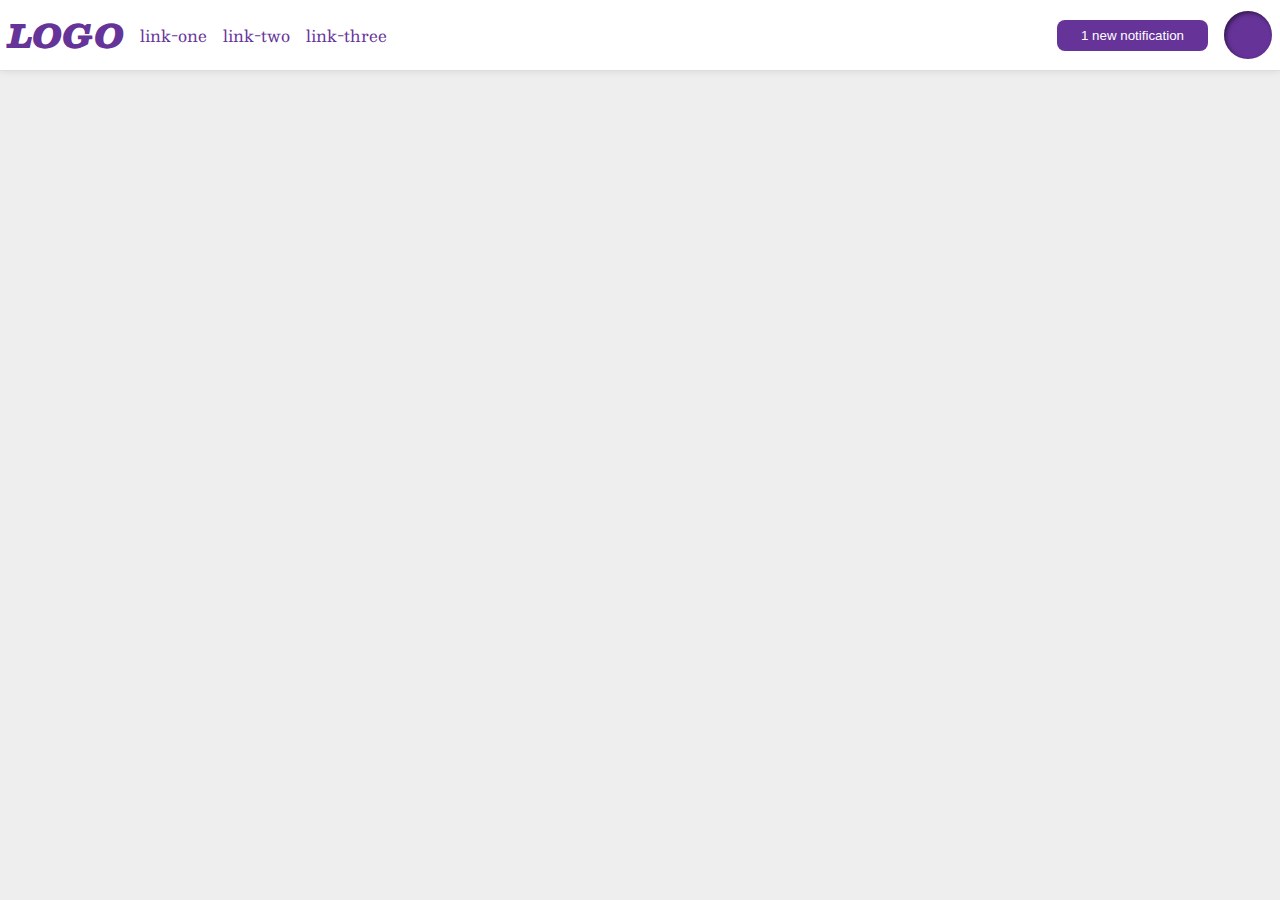
<file: flex/03-flex-header-2/index.html>
<!DOCTYPE html>
<html lang="en">
  <head>
    <meta charset="UTF-8">
    <meta http-equiv="X-UA-Compatible" content="IE=edge">
    <meta name="viewport" content="width=device-width, initial-scale=1.0">
    <title>Flex Header 2</title>
    <link rel="stylesheet" href="style.css">
  </head>
  <body>
    <div class="header">
      <div class="leftside">
        <div class="logo">
          LOGO
        </div>
        <ul class="links">
          <li><a href="google.com">link-one</a></li>
          <li><a href="google.com">link-two</a></li>
          <li><a href="google.com">link-three</a></li>
        </ul>
      </div>
        <div class="rightside">
        <button class="notifications">
          1 new notification
        </button>
        <div class="profile-image"></div>
      </div>
    </div>
  </body>
</html>
</file>
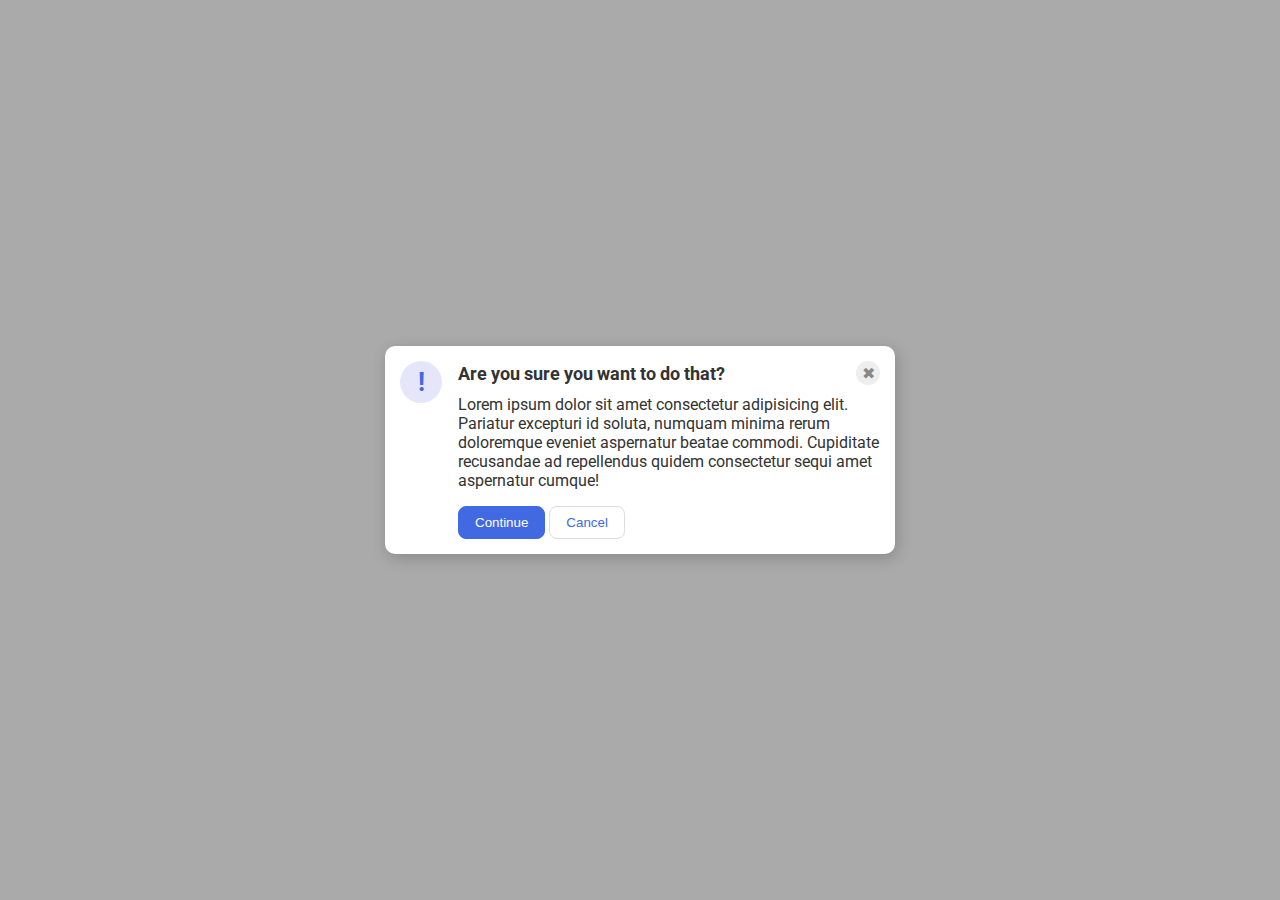
<file: flex/05-flex-modal/index.html>
<!DOCTYPE html>
<html lang="en">
  <head>
    <meta charset="UTF-8">
    <meta http-equiv="X-UA-Compatible" content="IE=edge">
    <meta name="viewport" content="width=device-width, initial-scale=1.0">
    <link rel="stylesheet" href="style.css">
    <title>Modal</title>
  </head>
  <body>
    <div class="modal">
      <div class="icon">!</div>
      <div class ="container">
        <div class="header">Are you sure you want to do that?
          <div class="close-button">✖</div>
        </div>
        <div class="text">Lorem ipsum dolor sit amet consectetur adipisicing elit. Pariatur excepturi id soluta, numquam minima rerum doloremque eveniet aspernatur beatae commodi. Cupiditate recusandae ad repellendus quidem consectetur sequi amet aspernatur cumque!</div>
        <button class="continue">Continue</button>
        <button class="cancel">Cancel</button>
      </div>
    </div>
  </body>
</html>
</file>
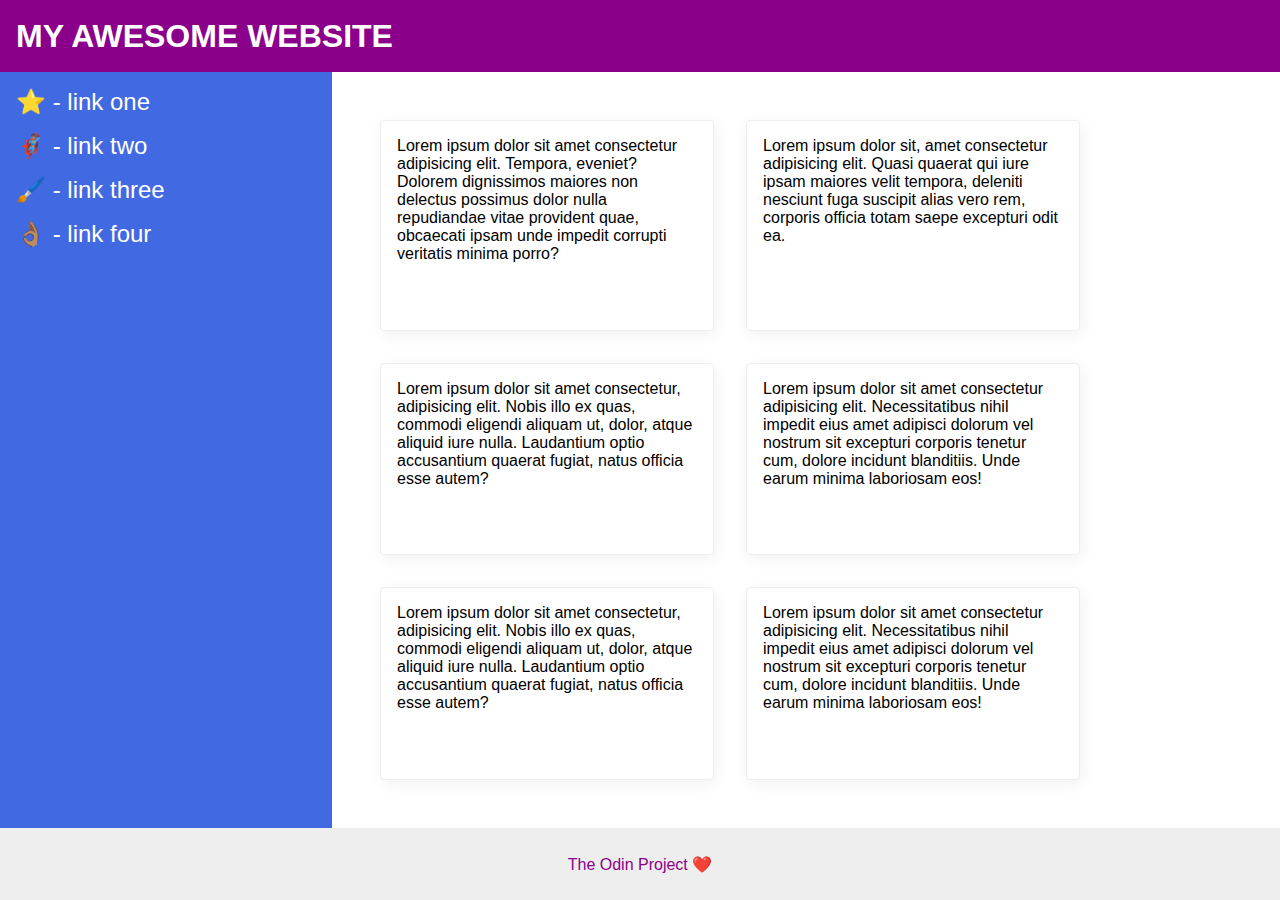
<file: flex/07-flex-layout-2/index.html>
<!DOCTYPE html>
<html lang="en">
  <head>
    <meta charset="UTF-8">
    <meta http-equiv="X-UA-Compatible" content="IE=edge">
    <meta name="viewport" content="width=device-width, initial-scale=1.0">
    <title>The Holy Grail</title>
    <link rel="stylesheet" href="style.css">
  </head>
  <body>
    <div class="header">
      MY AWESOME WEBSITE
    </div>
    
    <div class = "container">
      <div class="sidebar">
        <ul>
          <li><a href="#">⭐ - link one</a></li>
          <li><a href="#">🦸🏽‍♂️ - link two</a></li>
          <li><a href="#">🖌️ - link three</a></li>
          <li><a href="#">👌🏽 - link four</a></li>
        </ul>
      </div>
      
      <div class="cards">
        <div class="card">Lorem ipsum dolor sit amet consectetur adipisicing elit. Tempora, eveniet? Dolorem dignissimos maiores non delectus possimus dolor nulla repudiandae vitae provident quae, obcaecati ipsam unde impedit corrupti veritatis minima porro?</div>        <div class="card">Lorem ipsum dolor sit, amet consectetur adipisicing elit. Quasi quaerat qui iure ipsam maiores velit tempora, deleniti nesciunt fuga suscipit alias vero rem, corporis officia totam saepe excepturi odit ea.</div>
        <div class="card">Lorem ipsum dolor sit amet consectetur, adipisicing elit. Nobis illo ex quas, commodi eligendi aliquam ut, dolor, atque aliquid iure nulla. Laudantium optio accusantium quaerat fugiat, natus officia esse autem?</div>
        <div class="card">Lorem ipsum dolor sit amet consectetur adipisicing elit. Necessitatibus nihil impedit eius amet adipisci dolorum vel nostrum sit excepturi corporis tenetur cum, dolore incidunt blanditiis. Unde earum minima laboriosam eos!</div>
        <div class="card">Lorem ipsum dolor sit amet consectetur, adipisicing elit. Nobis illo ex quas, commodi eligendi aliquam ut, dolor, atque aliquid iure nulla. Laudantium optio accusantium quaerat fugiat, natus officia esse autem?</div>
        <div class="card">Lorem ipsum dolor sit amet consectetur adipisicing elit. Necessitatibus nihil impedit eius amet adipisci dolorum vel nostrum sit excepturi corporis tenetur cum, dolore incidunt blanditiis. Unde earum minima laboriosam eos!</div>
      </div>
    </div>

    <div class="footer">
      The Odin Project ❤️
    </div>
  </body>
</html>
</file>
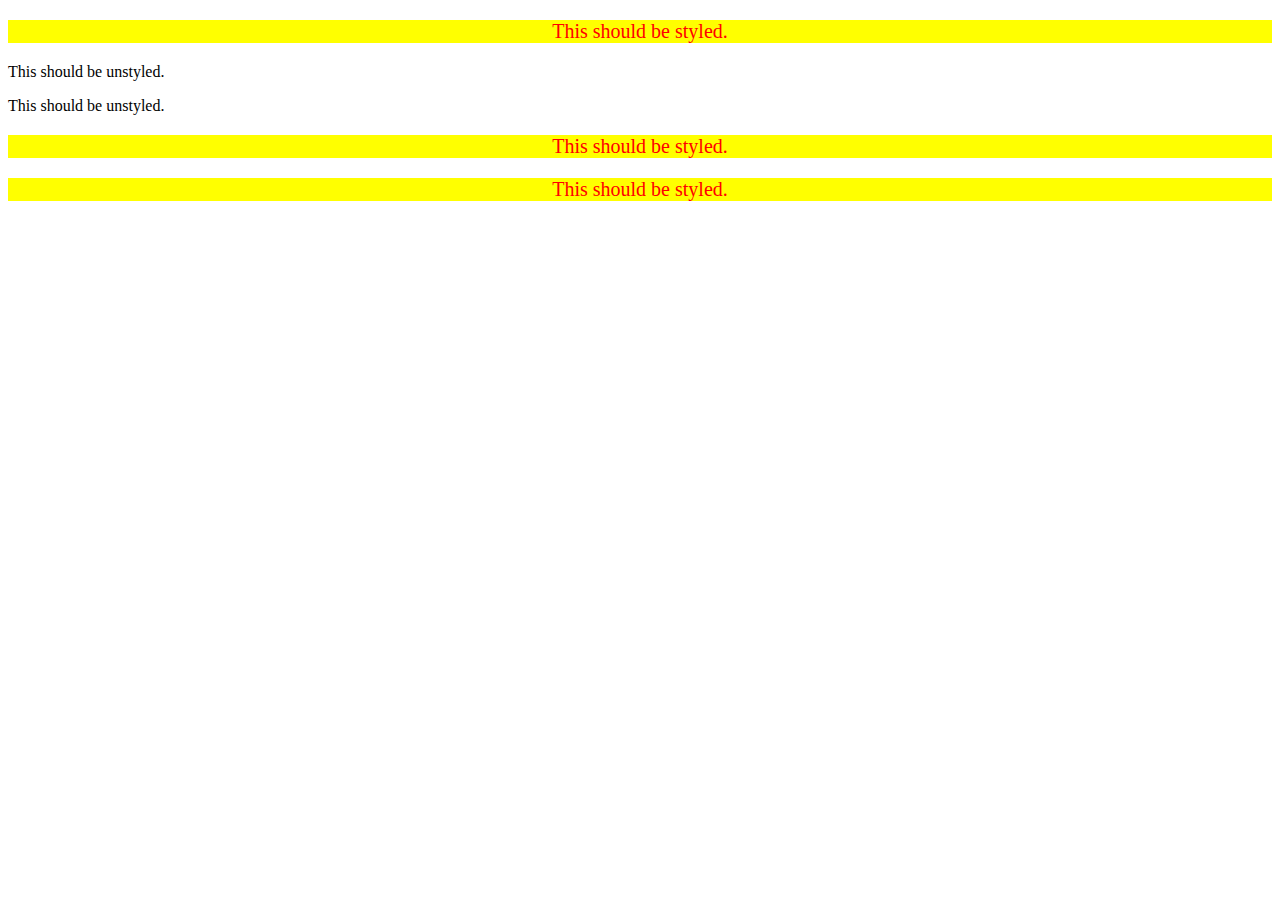
<file: foundations/05-descendant-combinator/index.html>
<!DOCTYPE html>
<html lang="en">
  <head>
    <meta charset="UTF-8">
    <meta http-equiv="X-UA-Compatible" content="IE=edge">
    <meta name="viewport" content="width=device-width, initial-scale=1.0">
    <title>Descendant Combinator</title>
    <link rel="stylesheet" href="05assigment.css">
  </head>
  <body>
    <div class="container">
      <p class="text">This should be styled.</p>
    </div>
    <p class="text">This should be unstyled.</p>
    <p class="text">This should be unstyled.</p>
    <div class="container">
      <p class="text">This should be styled.</p>
      <p class="text">This should be styled.</p>
    </div>
  </body>
</html>
</file>
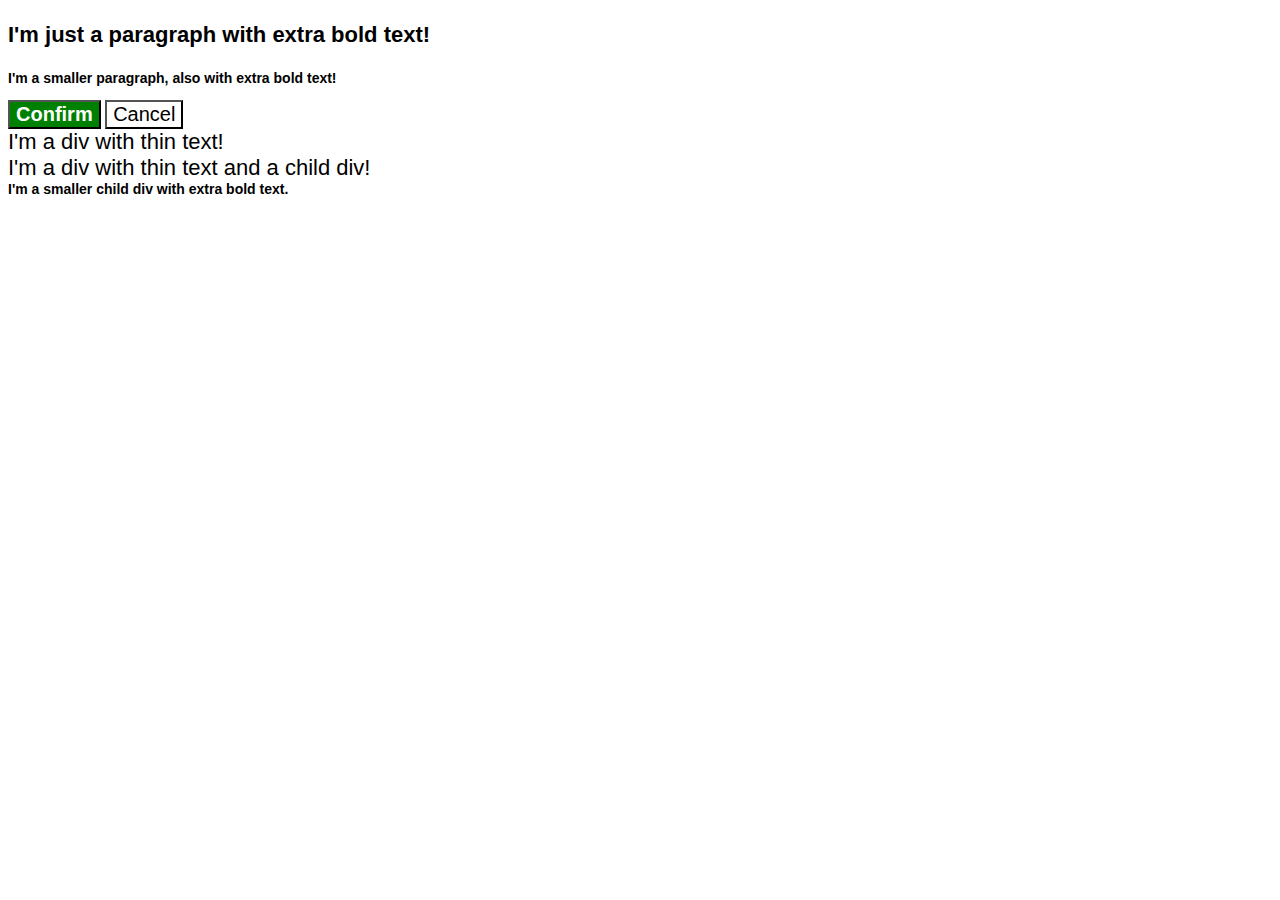
<file: foundations/06-cascade-fix/index.html>
<!DOCTYPE html>
<html lang="en">
  <head>
    <meta charset="UTF-8">
    <meta http-equiv="X-UA-Compatible" content="IE=edge">
    <meta name="viewport" content="width=device-width, initial-scale=1.0">
    <title>Fix the Cascade</title>
    <link rel="stylesheet" href="06assignment.css">
  </head>
  <body>
    <p class="para">I'm just a paragraph with extra bold text!</p>
    <p class="para small-para">I'm a smaller paragraph, also with extra bold text!</p>

    <button id="confirm-button" class="button confirm">Confirm</button>
    <button id="cancel-button" class="button cancel">Cancel</button>

    <div class="text">I'm a div with thin text!</div>
    <div class="text">I'm a div with thin text and a child div!
      <div class="text child">I'm a smaller child div with extra bold text.</div>
    </div>
  </body>
</html>
</file>
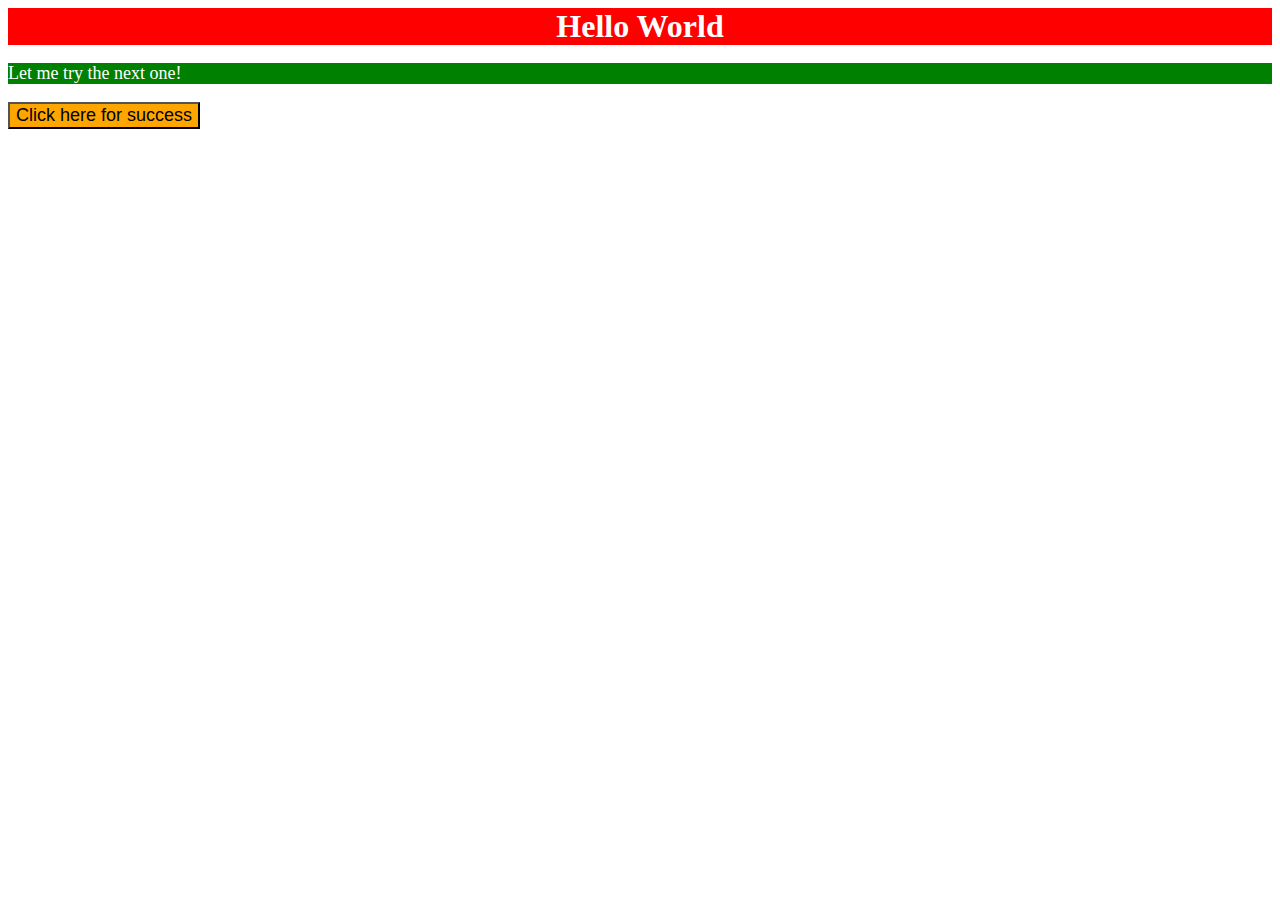
<file: foundations/01-css-methods/01assignment.html>
<!DOCTYPE html>
<html lang="en">
<head>
    <meta charset="UTF-8">
    <title>HTML 01 Assignment with CSS</title>
    <link rel="stylesheet" href="01assignment.css">
    <style>
        p {
            color: white;
            background-color: green;
            font-size: 18px;
        }
    </style>
</head>
<body>
    <div>Hello World</div>
    <p>Let me try the next one!</p>
    <button style="background-color: orange; font-size: 18px;">Click here for success</button>
</body>
</html>
</file>
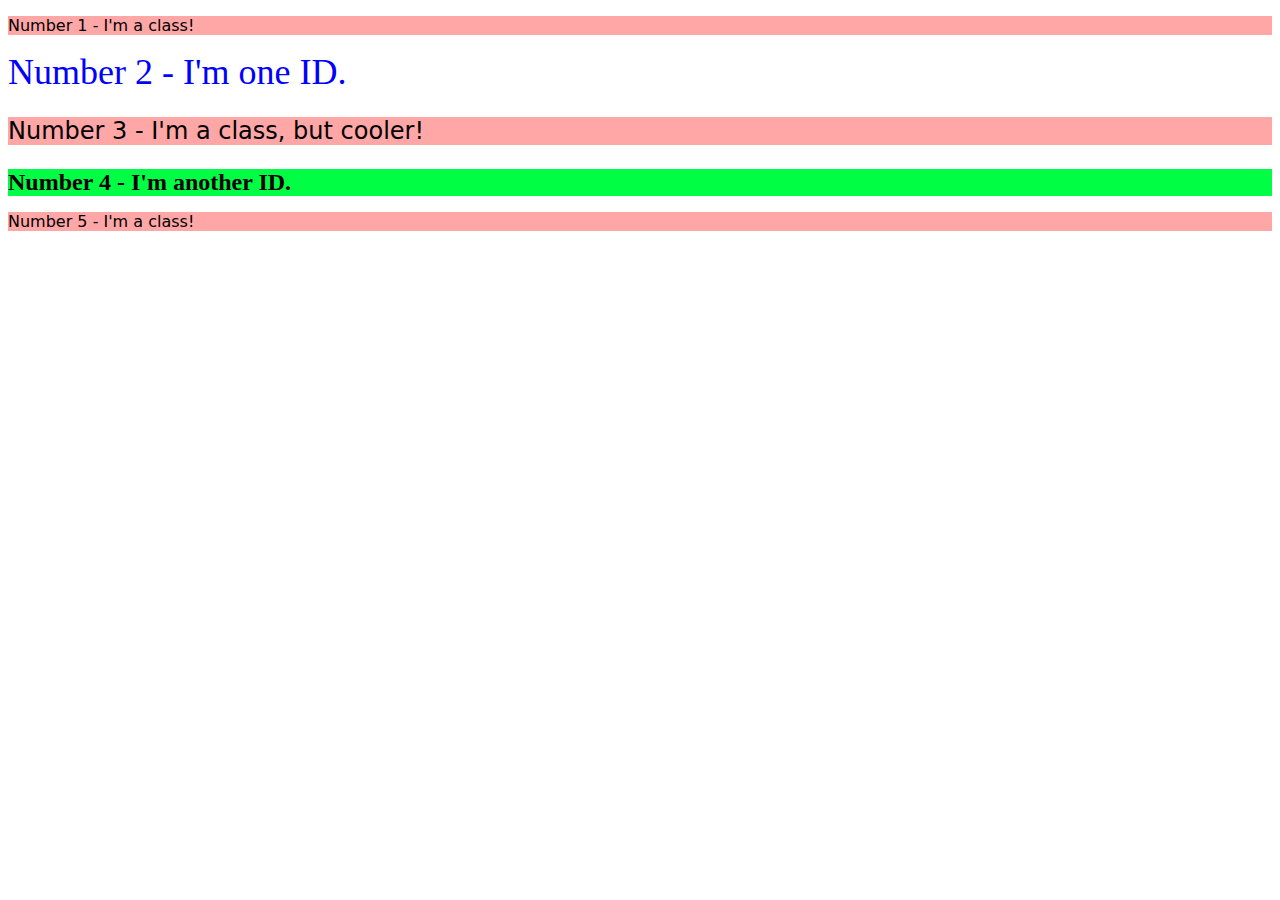
<file: foundations/02-class-id-selectors/02assignment.html>
<!DOCTYPE html>
<html lang="en">
  <head>
    <meta charset="UTF-8">
    <meta http-equiv="X-UA-Compatible" content="IE=edge">
    <meta name="viewport" content="width=device-width, initial-scale=1.0">
    <title>Class and ID Selectors</title>
    <link rel="stylesheet" href="02assignment.css">
  </head>
  <body>
    <p class="odd">Number 1 - I'm a class!</p>
    <div class="secondelement">Number 2 - I'm one ID.</div>
    <p class="odd thirdelement">Number 3 - I'm a class, but cooler!</p>
    <div class="fourthelement">Number 4 - I'm another ID.</div>
    <p class="odd">Number 5 - I'm a class!</p>
  </body>
</html>
</file>
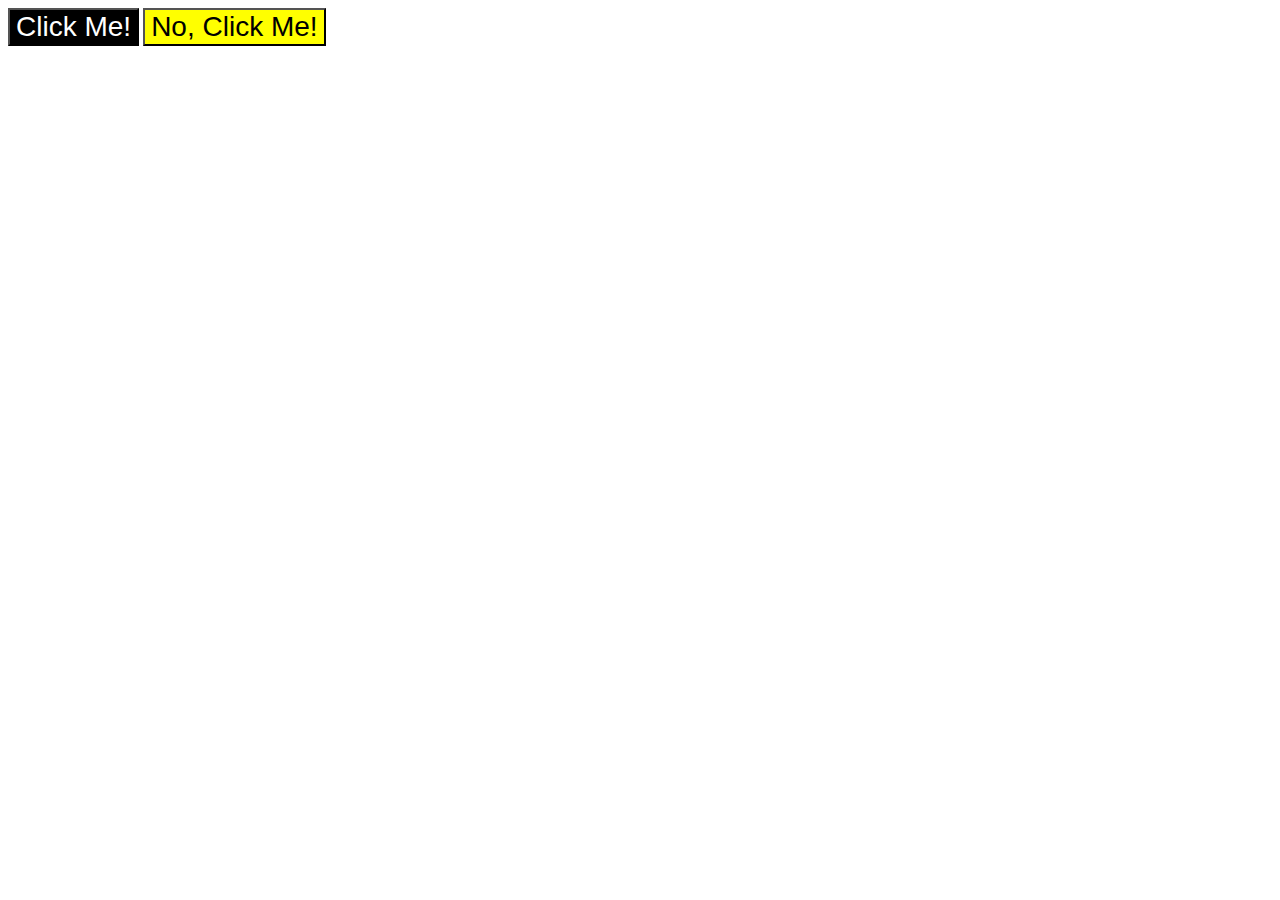
<file: foundations/03-grouping-selectors/03assigment.html>
<!DOCTYPE html>
<html lang="en">
<head>
    <meta charset="UTF-8">
    <meta http-equiv="X-UA-Compatible" content="IE=edge">
    <meta name="viewport" content="width=device-width, initial-scale=1.0">
    <title>Grouping Selectors</title>
    <link rel="stylesheet" href="03assignment.css">
</head>
<body>
    <button class="button1">Click Me!</button>
    <button class="button2">No, Click Me!</button>
</body>
</html>
</file>
<file: flex/03-flex-header-2/style.css>
/* this is some magical font-importing.  
you'll learn about it later. */
@import url('https://fonts.googleapis.com/css2?family=Besley:ital,wght@0,400;1,900&display=swap');

body {
  margin: 0;
  background: #eee;
  font-family: Besley, serif;
}

.header {
  background: white;
  border-bottom: 1px solid #ddd;
  box-shadow: 0 0 8px rgba(0,0,0,.1);
  display: flex;
  justify-content: space-between;
  padding: 8px;
}

.profile-image {
  background: rebeccapurple;
  box-shadow: inset 2px 2px 4px rgba(0,0,0,.5);
  border-radius: 50%;
  width: 48px;
  height: 48px;
}

.logo {
  color: rebeccapurple;
  font-size: 32px;
  font-weight: 900;
  font-style: italic;
}

button {
  border: none;
  border-radius: 8px;
  background: rebeccapurple;
  color: white;
  padding: 8px 24px;
}

a {
  /* this removes the line under our links */
  text-decoration: none;
  color: rebeccapurple;
}

ul {
  list-style-type: none;
  display: flex;
  padding: 0;
  margin: 0;
  gap: 16px;
}

.leftside, .rightside{
  display: flex;
  gap: 16px;
  align-items: center;
}

/* Note to self: reminder that you can use this to apply same code
for two classes */
</file>
<file: flex/05-flex-modal/style.css>
@import url('https://fonts.googleapis.com/css2?family=Roboto:wght@400;700&display=swap');

html, body {
  height: 100%;
}

body {
  font-family: Roboto, sans-serif;
  margin: 0;
  background: #aaa;
  color: #333;
  /* I'll give you this one for free lol */
  display: flex;
  align-items: center;
  justify-content: center;
}

.modal {
  background: white;
  width: 480px;
  border-radius: 10px;
  box-shadow: 2px 4px 16px rgba(0,0,0,.2);
  display: flex;
  padding: 15px;
  gap: 16px;
}


.header {
  font-weight: bold;
  font-size: large;
  margin-bottom: 10px;
  display: flex;
  justify-content: space-between;
  align-items: center;
}

.text {
  margin-bottom: 16px;
}

.icon {
  color: royalblue;
  font-size: 26px;
  font-weight: 700;
  background: lavender;
  width: 42px;
  height: 42px;
  border-radius: 50%;
  display: flex;
  align-items: center;
  justify-content: center;
  flex-shrink: 0;
}

.close-button {
  background: #eee;
  border-radius: 50%;
  color: #888;
  font-weight: 400;
  font-size: 16px;
  height: 24px;
  width: 24px;
  display: flex;
  align-items: center;
  justify-content: center;
}

button {
  padding: 8px 16px;
  border-radius: 8px;
}

button.continue {
  background: royalblue;
  border: 1px solid royalblue;
  color: white;
}

button.cancel {
  background: white;
  border: 1px solid #ddd;
  color: royalblue;
}
</file>
<file: flex/07-flex-layout-2/style.css>
body {
  font-family: -apple-system, BlinkMacSystemFont, 'Segoe UI', Roboto, Oxygen, Ubuntu, Cantarell, 'Open Sans', 'Helvetica Neue', sans-serif;
  margin: 0;
  min-height: 100vh;
  display: flex;
  flex-direction: column;
  justify-content: space-between;
}

.header {
  height: 72px;
  background: darkmagenta;
  color: white;
  font-size: 32px;
  font-weight: 900;
  display: flex;
  align-items: center;
  padding-left: 16px; /*soln = padding: 0 16px */
}

.container {
  display: flex;
  flex-grow: 1; /* soln = flex: 1. Always recommended to do flex shorthand instead */
}

.sidebar {
  width: 300px; /* not needed */
  flex-shrink: 0;
}

.footer {
  height: 72px;
  background: #eee;
  color: darkmagenta;
  display: flex;
  align-items: center;
  justify-content: center;
}

.sidebar {
  width: 300px;
  background: royalblue;
  padding: 16px;
}

.cards {
  display: flex;
  flex-wrap: wrap;
  padding: 32px;
}

.card {
  border: 1px solid #eee;
  box-shadow: 2px 4px 16px rgba(0,0,0,.06);
  border-radius: 4px;
  width: 300px;
  padding: 16px;
  margin: 16px;

}

ul {
  display: flex;
  flex-direction: column;
  list-style: none;
  margin: 0;
  padding: 0;
  gap: 16px;
}

a {
  color: white;
  font-size: 24px;
  text-decoration: none;
}
</file>
<file: foundations/05-descendant-combinator/05assigment.css>
/* Using class selector as my working */

.container .text{
    background-color: yellow;
    color: red;
    font-size: 20px;
    text-align: center;
}

/* If using type selector as working, code will be as follows 

div p{
    background-color: yellow;
    color: red;
    font-size: 20px;
    text-align: center;
} 

*/
</file>
<file: foundations/06-cascade-fix/06assignment.css>
body{
  font-family:Arial, Helvetica, sans-serif
}

.para,
.small-para {
  color: hsl(0, 0%, 0%);
  font-weight: 800;
}

.para.small-para {
  font-size: 14px;
}

.para {
  font-size: 22px;
}

.button{
  font-size: 20px;
}

.confirm {
  background: green;
  color: white;
  font-weight: bold;
} 

.cancel {
  background-color: rgb(255, 255, 255);
  color: rgb(0, 0, 0);
}

.text.child {
  color: rgb(0, 0, 0);
  font-weight: 800;
  font-size: 14px;
}

div.text {
  color: rgb(0, 0, 0);
  font-size: 22px;
  font-weight: 100;
}
</file>
<file: foundations/01-css-methods/01assignment.css>
div {
    background-color: red;
    color: white;
    font-size: 32px;
    margin: auto;
    font-weight: bold;
    text-align: center;
}
</file>
<file: foundations/02-class-id-selectors/02assignment.css>
.odd {
    background-color: rgb(255,167,167);
    font-family: 'Verdana', 'DejaVu Sans', 'sans-serif';
    }

.secondelement{
    color:#0000FF;
    font-size: 36px;
}

.thirdelement{
    font-size: 24px;
}

.fourthelement{
    background-color: hsl(136,100%,50%);
    font-size: 24px;
    font-weight: bold;
}
</file>
<file: foundations/03-grouping-selectors/03assignment.css>
.button1,
.button2 {
    font-size: 28px;
    font-family: Helvetica,'Times New Roman', sans-serif;
}

.button1{
    color: #FFFFFF;
    background-color: rgb(0,0,0);
}

.button2{
    background-color: #ff0;
}
</file>
